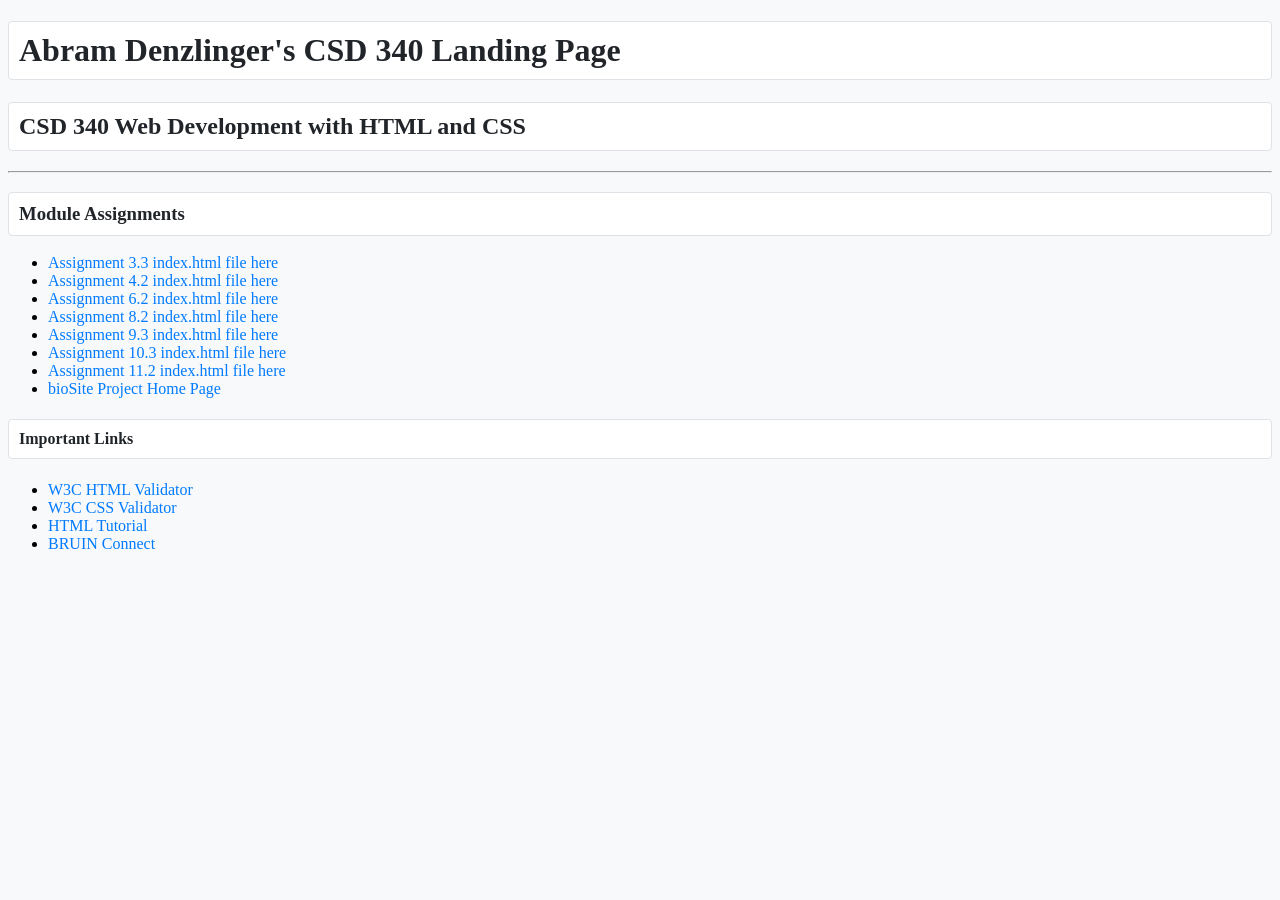
<file: index.html>
<!--
    Abram Denzlinger
    Assignment 3.2 - CSD 340 Landing Page

-->

<!DOCTYPE html>
<html lang="en">
<head>
    <meta charset="UTF-8">
    <title>Abram Denzlinger's CSD 340 Landing Page</title>
    <link href="site.css" type="text/css" rel="stylesheet">
</head>
<body>
    <div id="container">
        <h1>Abram Denzlinger's
            CSD 340 Landing Page
        </h1>
            <h2>CSD 340 Web Development with HTML and CSS</h2><hr>
                <h3>Module Assignments</h3>
                    <ul>
                        <li><a href="https://denzlinger-lab.github.io/csd-340/module-3/Denzlinger_Mod3_3.html">Assignment 3.3 index.html file here</a></li>
                        <li><a href="https://denzlinger-lab.github.io/csd-340/module-4/Denzlinger_Mod4_2.html">Assignment 4.2 index.html file here</a></li>
                        <li><a href="https://denzlinger-lab.github.io/csd-340/module-6/Denzlinger_Mod6_2.html">Assignment 6.2 index.html file here</a></li>
                        <li><a href="https://denzlinger-lab.github.io/csd-340/module-8/Denzlinger_Mod8_2.html">Assignment 8.2 index.html file here</a></li>
                        <li><a href="https://denzlinger-lab.github.io/csd-portfolio/csd-340/module-9/Denzlinger_Mod9_3.html">Assignment 9.3 index.html file here</a></li>
                        <li><a href="https://denzlinger-lab.github.io/csd-portfolio/csd-340/module-10/Denzlinger_Mod10_3.html">Assignment 10.3 index.html file here</a></li>
                        <li><a href="https://denzlinger-lab.github.io/csd-portfolio/csd-340/module-11/Denzlinger_Mod11_2.html">Assignment 11.2 index.html file here</a></li>
                        <li><a href="https://denzlinger-lab.github.io/csd-portfolio/bioSite/">bioSite Project Home Page</a></li>
                    </ul>
                    <h4>Important Links</h4>
                    <ul>
                        <li><a href="https://validator.w3.org/">W3C HTML Validator</a></li>
                        <li><a href="http://jigsaw.w3.org/css-validator/">W3C CSS Validator</a></li>
                        <li><a href="https://www.w3schools.com/html/">HTML Tutorial</a></li>
                        <li><a href="https://bruinconnect.bellevue.edu">BRUIN Connect</a></li>
                    </ul>
    </div>
</body>
</html>
</file>
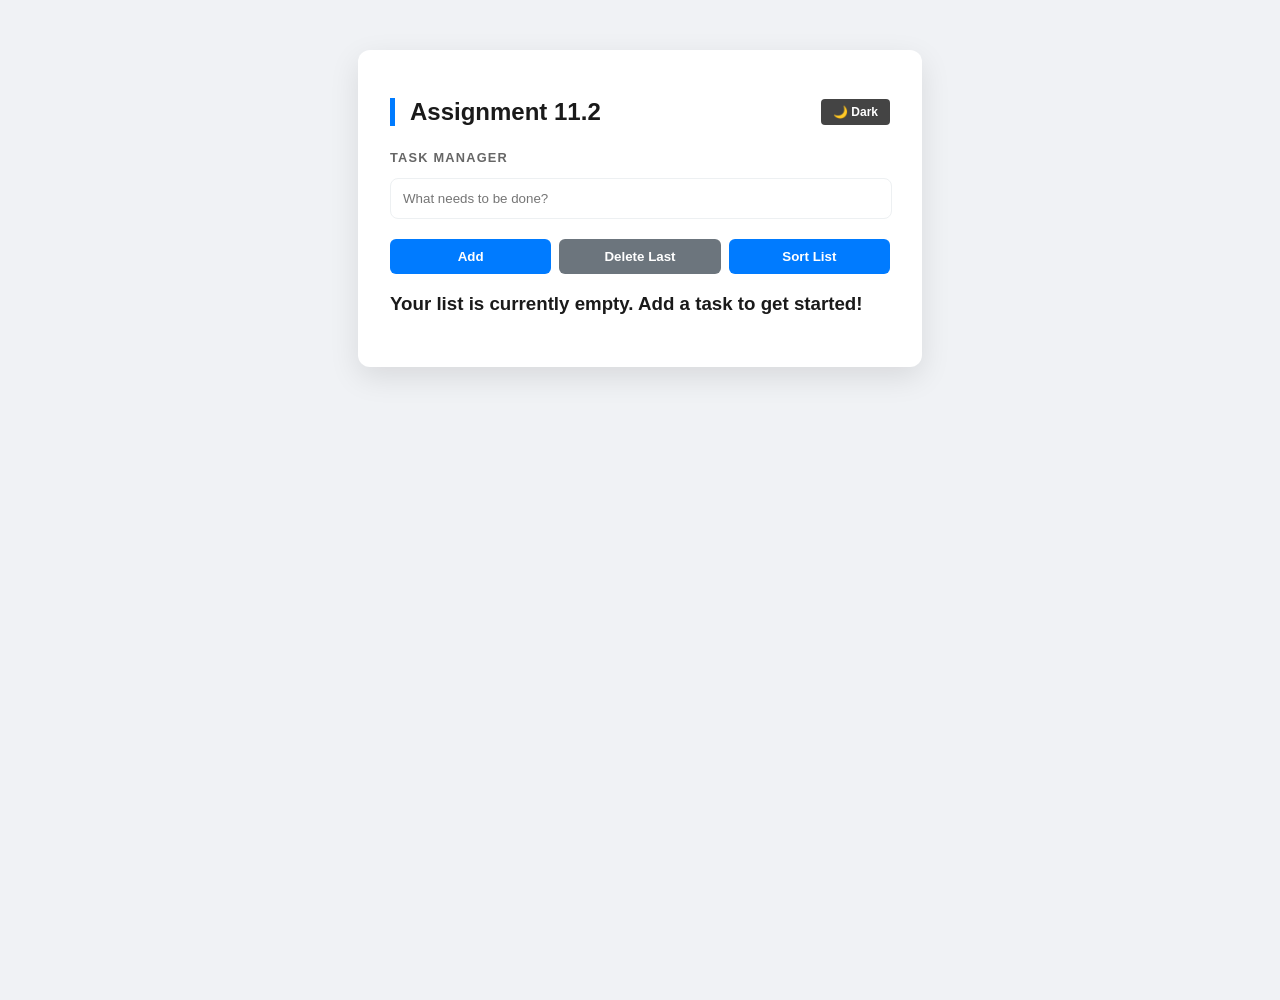
<file: csd-340/module-11/Denzlinger_Mod11_2.html>
<!DOCTYPE html>
<!--Abram Denzlinger
March 15, 2026
Assignment 11.2 - JavaScript Part 3

This page uses JavaScript to run a simple to-do list.
-->
<html lang="en">
<head>
    <meta charset="UTF-8">
    <meta name="viewport" content="width=device-width, initial-scale=1.0">
    <title>CSD 340 Web Development with HTML and CSS</title>
    <link rel="stylesheet" href="style.css">
</head>
<body>

<div class="container">
    <header>
        <h1>
            Assignment 11.2
            <button id="themeToggle" onclick="toggleTheme()">🌙 Dark</button>
        </h1>
    </header>

    <section>
        <h2>Task Manager</h2>
        <input type="text" id="itemInput" placeholder="What needs to be done?">

        <div class="button-group">
            <button onclick="addItem()">Add</button>
            <button class="btn-delete" onclick="deleteLast()">Delete Last</button>
            <button onclick="sortList()">Sort List</button>
        </div>
    </section>

    <h3 id="listHeader">Your list is currently empty. Add a task to get started!</h3>
    <ul id="itemList"></ul>
</div>

<script>
    // Array to hold the "Things to do"
    let entries = [];

    // --- THEME LOGIC ---
    function toggleTheme() {
        const body = document.body;
        const btn = document.getElementById('themeToggle');
        body.classList.toggle('dark-mode');

        if (body.classList.contains('dark-mode')) {
            btn.textContent = "☀️ Light";
            btn.style.background = "#f0f2f5";
            btn.style.color = "#1a1a1a";
        } else {
            btn.textContent = "🌙 Dark";
            btn.style.background = "#444";
            btn.style.color = "white";
        }
    }

    // --- KEYBOARD LISTENER ---
    // Listens for 'Enter' key specifically within the input box
    document.getElementById('itemInput').addEventListener('keypress', function (e) {
        if (e.key === 'Enter') {
            addItem();
        }
    });

    // --- ARRAY LOGIC ---
    function addItem() {
        const input = document.getElementById('itemInput');
        const value = input.value.trim();

        if (value !== "") {
            entries.push(value);
            alert("Added to list: " + value);
            input.value = "";
            displayEntries();
        } else {
            alert("Please enter a task.");
        }
    }

    function deleteLast() {
        if (entries.length > 0) {
            const deletedItem = entries.pop();
            alert("Deleted last entry: " + deletedItem);
            displayEntries();
        } else {
            alert("The list is already empty.");
        }
    }

    function deleteSpecific(index) {
        const deletedItem = entries[index];
        entries.splice(index, 1);
        alert("Deleted selected entry: " + deletedItem);
        displayEntries();
    }

    function sortList() {
        if (entries.length > 0) {
            entries.sort();
            alert("The list has been sorted.");
            displayEntries();
        } else {
            alert("Nothing to sort.");
        }
    }

    // --- DISPLAY LOGIC ---
    function displayEntries() {
        const listContainer = document.getElementById('itemList');
        const headerContainer = document.getElementById('listHeader');

        // Clear current list content
        listContainer.innerHTML = "";

        if (entries.length > 0) {
            headerContainer.textContent = "Things to do (click an item to delete):";

            // Build the list from the array
            entries.forEach((item, index) => {
                const li = document.createElement('li');
                li.textContent = item;
                // Clicking the list item triggers a specific deletion
                li.onclick = () => deleteSpecific(index);
                listContainer.appendChild(li);
            });
        } else {
            // Friendly message for an empty array
            headerContainer.textContent = "Your list is currently empty. Add a task to get started!";
        }
    }
</script>
</body>
</html>
</file>
<file: site.css>
.container {
    margin: 50px 100px 0 100px;
}

body {
    background-color: #F8F9Fa;
}

h1 {
    background-color: #FFFFFF;
    color: #212529;
    border: #DEE2E6 1px solid;
    border-radius: 4px;
    padding: 10px;
}

h2 {
    background-color: #FFFFFF;
    color: #212529;
    border: #DEE2E6 1px solid;
    border-radius: 4px;
    padding: 10px;
}

h3 {
    background-color: #FFFFFF;
    color: #212529;
    border: #DEE2E6 1px solid;
    border-radius: 4px;
    padding: 10px;
}

h4 {
    background-color: #FFFFFF;
    color: #212529;
    border: #DEE2E6 1px solid;
    border-radius: 4px;
    padding: 10px;
}

a {
    color: #007BFF;
    text-decoration: none;
}

a:visited {
    color: #6610F2;
}

a:hover {
    color: #0056B3;
}
</file>
<file: csd-340/module-11/style.css>
/* 1. THEME VARIABLES */
:root {
    --bg-color: #f0f2f5;
    --card-bg: #ffffff;
    --text-main: #1a1a1a;
    --text-sub: #666;
    --border-color: #edf0f2;
    --input-bg: #ffffff;
    --accent-blue: #007bff;
    --accent-hover: #0056b3;
    --delete-grey: #6c757d;
}

body.dark-mode {
    --bg-color: #121212;
    --card-bg: #1e1e1e;
    --text-main: #f0f2f5;
    --text-sub: #b0b0b0;
    --border-color: #333;
    --input-bg: #2d2d2d;
}

/* 2. CORE LAYOUT */
body {
    font-family: 'Segoe UI', Roboto, Helvetica, Arial, sans-serif;
    background-color: var(--bg-color);
    color: var(--text-main);
    display: flex;
    justify-content: center;
    align-items: flex-start;
    min-height: 100vh;
    margin: 0;
    padding: 50px 20px;
    transition: background-color 0.3s, color 0.3s;
}

.container {
    background: var(--card-bg);
    padding: 2rem;
    border-radius: 12px;
    box-shadow: 0 10px 30px rgba(0, 0, 0, 0.1);
    width: 100%;
    max-width: 500px;
}

/* 3. HEADER & TOGGLE */
h1 {
    font-size: 1.5rem;
    margin-bottom: 1.5rem;
    border-left: 5px solid var(--accent-blue);
    padding-left: 15px;
    display: flex;
    justify-content: space-between;
    align-items: center;
}

#themeToggle {
    font-size: 0.75rem;
    padding: 6px 12px;
    background-color: #444;
    color: white;
    border: none;
    border-radius: 4px;
    cursor: pointer;
    flex: none;
    transition: all 0.2s;
}

/* 4. FORM ELEMENTS */
h2 {
    font-size: 0.8rem;
    color: var(--text-sub);
    text-transform: uppercase;
    letter-spacing: 1.2px;
    margin-bottom: 0.8rem;
}

input[type="text"] {
    width: calc(100% - 24px);
    padding: 12px;
    margin-bottom: 20px;
    border: 1px solid var(--border-color);
    border-radius: 8px;
    background-color: var(--input-bg);
    color: var(--text-main);
    outline: none;
}

.button-group {
    display: flex;
    gap: 8px;
}

button {
    flex: 1;
    padding: 10px;
    border: none;
    border-radius: 6px;
    background-color: var(--accent-blue);
    color: white;
    font-weight: 600;
    cursor: pointer;
    transition: all 0.2s;
}

button:hover {
    background-color: var(--accent-hover);
    transform: translateY(-1px);
}

.btn-delete {
    background-color: var(--delete-grey);
}

/* 5. LIST STYLES */
ul {
    list-style: none;
    padding: 0;
    margin-top: 20px;
}

li {
    background: var(--card-bg);
    margin-bottom: 8px;
    padding: 12px 15px;
    border-radius: 8px;
    border: 1px solid var(--border-color);
    display: flex;
    justify-content: flex-start;
    align-items: center;
    transition: all 0.2s;
}

li:hover {
    border-color: var(--accent-blue);
    background-color: rgba(0, 123, 255, 0.05);
    cursor: pointer;
}

li::before {
    content: "•";
    color: var(--accent-blue);
    margin-right: 12px;
    font-size: 1.2rem;
}
</file>
